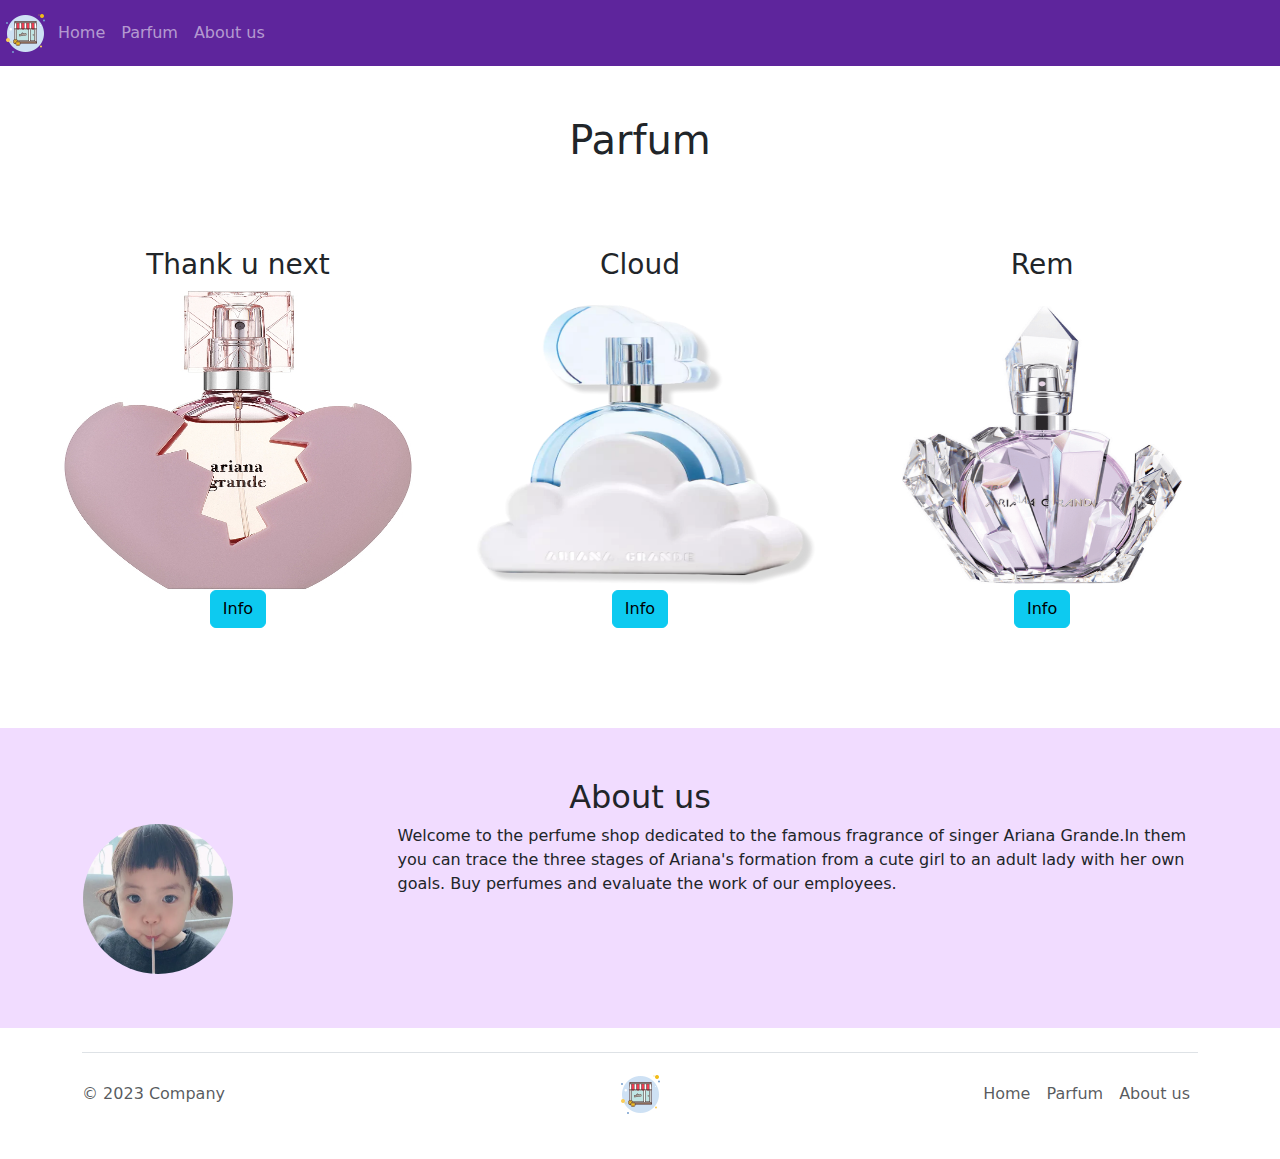
<file: web assignment/index.html>
<html lang="en">
  <head>
    <meta charset="UTF-8" />
    <link rel="shortcut icon" href="images/fav_icon.png">
    <meta name="viewport" content="width=device-width, initial-scale=1.0"/>
    <title>Parfum</title>
    <link rel="stylesheet" href="css/styles.css">
    <link href="https://cdn.jsdelivr.net/npm/bootstrap@5.2.3/dist/css/bootstrap.min.css" rel="stylesheet">
  </head>
  <body>
 <header> 
 <nav class="navbar navbar-expand-lg navbar-dark" style="background-color: #5e259c;">
  <img src="images/fav_icon.png" class="mainicon">
  <button class="navbar-toggler" type="button" data-toggle="collapse" data-target="#navbarNav" aria-controls="navbarNav" aria-expanded="false" aria-label="Toggle navigation">
    <span class="navbar-toggler-icon"></span>
  </button>
  <div class="collapse navbar-collapse" id="navbarNav">
    <ul class="navbar-nav">
      <li class="nav-item active">
        <a class="nav-link" href="#">Home<span class="sr-only"></span></a>
      </li>
      <li class="nav-item">
        <a class="nav-link" href="#">Parfum</a>
      </li>
      <li class="nav-item">
        <a class="nav-link" href="#about">About us</a>
      </li>
    
    </ul>
  </div>
</nav>
    </header>

    <main class="main">
      <section class="main-section-text">
        <h1 id="Products">Parfum</h1>
      </section>
      
      <section class="main-section-features">
   <div class="container-text-center">
      <div class="row"> 
      <div class="col">
      <h3>Thank u next</h3>
      <img id="id1" src="images/parfum1.jpg"/>
      <a href="info2.html" type="button" class="btn btn-info">Info</a>
    </div>
    <div class="col">
      <h3>Cloud</h3>
      <img id="Alien" src="images/parfum.jpg"/>
      <a href="info.html" type="button" class="btn btn-info">Info</a>
      
    </div>
    <div class="col">
      <h3>Rem</h3>
    
      <img id="id2" src="images/parfum2.jpg"/>
      <a href="info3.html" type="button" class="btn btn-info">Info</a>
      
    </div>
   
    </div>
  </div>
      </section>

    </main>

    <section class="section-info">
      <h2 id="about">About us</h2>
      <div class="section-info-div">
        <img src="images/me.png" alt="me" height="150px" width="150px"/>
        <div class="section-info-text">
          Welcome to the perfume shop dedicated to the famous fragrance of singer Ariana Grande.In them you can trace the three stages of Ariana's formation from a cute girl to an adult lady with her own goals. Buy perfumes and evaluate the work of our employees.
        </div>
      </div>
    </section>

    <div class="container">
  <footer  class="d-flex flex-wrap justify-content-between align-items-center py-3 my-4 border-top">
    <p class="col-md-4 mb-0 text-muted">© 2023 Company</p>

    
      <a href="#"><img src="images/fav_icon.png">
    </a>

    <ul class="nav col-md-4 justify-content-end">
      <li class="nav-item"><a href="#" class="nav-link px-2 text-muted">Home</a></li>
      <li class="nav-item"><a href="index.html#Products" class="nav-link px-2 text-muted">Parfum</a></li>
      <li class="nav-item"><a href="index.html#about" class="nav-link px-2 text-muted">About us</a></li>
    </ul>
  </footer>
</div>
  </body>
</html>
</file>
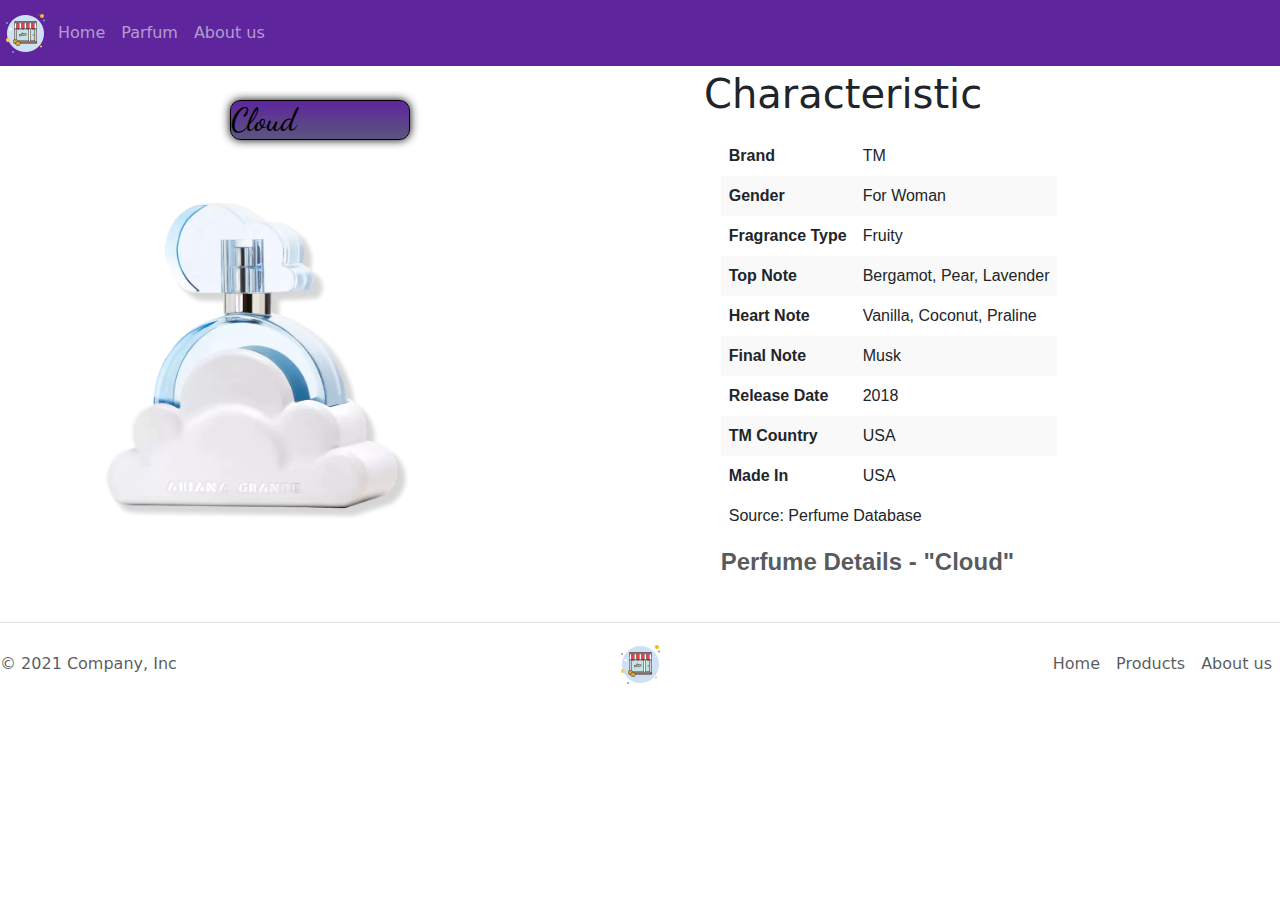
<file: web assignment/info.html>
<!DOCTYPE html>
<html lang="en">
  <head>
    <link rel="shortcut icon" href="images/fav_icon.png">
    <link rel="preconnect" href="https://fonts.googleapis.com">
    <link rel="preconnect" href="https://fonts.gstatic.com" crossorigin>
    <link href="https://fonts.googleapis.com/css2?family=Pathway+Extreme:ital,wght@1,200&display=swap" rel="stylesheet">
    <link rel="preconnect" href="https://fonts.googleapis.com">
    <link rel="preconnect" href="https://fonts.gstatic.com" crossorigin>
    <link href="https://fonts.googleapis.com/css2?family=Dancing+Script&display=swap" rel="stylesheet">
    <meta charset="UTF-8"/>
    <meta name="viewport" content="width=device-width, initial-scale=1.0" />
    <title>Cloud</title>
    <link rel="stylesheet" href="css/info.css">
    <link href="https://cdn.jsdelivr.net/npm/bootstrap@5.2.3/dist/css/bootstrap.min.css" rel="stylesheet">
  </head>
  <body>
 <header>
  <nav class="navbar navbar-expand-lg navbar-dark" style="background-color: #5e259c;">
  <img src="images/fav_icon.png" class="mainicon">
  <button class="navbar-toggler" type="button" data-toggle="collapse" data-target="#navbarNav" aria-controls="navbarNav" aria-expanded="false" aria-label="Toggle navigation">
    <span class="navbar-toggler-icon"></span>
  </button>
  <div class="collapse navbar-collapse" id="navbarNav">
    <ul class="navbar-nav">
      <li class="nav-item active">
        <a class="nav-link" href="index.html">Home <span class="sr-only"></span></a>
      </li>
      <li class="nav-item">
        <a class="nav-link" href="#">Parfum</a>
      </li>
      <li class="nav-item">
        <a class="nav-link" href="#">About us</a>
      </li>
    
    </ul>
    </header>
   <h2 id="icons3">Cloud</h2>
    <h1 id="id1">Characteristic</h1>
    <div class="container">
      <div id="id3">
    
    <img class="images" id="cloud" src="images/parfum.jpg">
    </div>
    <div id="table">
 <table>
  <caption>Perfume Details - "Cloud"</caption>
  <tbody class="body">
    <tr>
      <td><strong>Brand</strong></td>
      <td>TM</td>
    </tr>
    <tr>
      <td><strong>Gender</strong></td>
      <td>For Woman</td>
    </tr>
    <tr>
      <td><strong>Fragrance Type</strong></td>
      <td>Fruity</td>
    </tr>
    <tr>
      <td><strong>Top Note</strong></td>
      <td>Bergamot, Pear, Lavender</td>
    </tr>
    <tr>
      <td><strong>Heart Note</strong></td>
      <td>Vanilla, Coconut, Praline</td>
    </tr>
    <tr>
      <td><strong>Final Note</strong></td>
      <td>Musk</td>
    </tr>
    <tr>
      <td><strong>Release Date</strong></td>
      <td>2018</td>
    </tr>
    <tr>
      <td><strong>TM Country</strong></td>
      <td>USA</td>
    </tr>
    <tr>
      <td><strong>Made In</strong></td>
      <td>USA</td>
    </tr>
  </tbody>
  <tfoot>
    <tr class="footer">
      <td colspan="2">Source: Perfume Database</td>
    </tr>
  </tfoot>
</table>
</div>
</div>
<div class="container1">
  <footer class="d-flex flex-wrap justify-content-between align-items-center py-3 my-4 border-top">
    <p class="col-md-4 mb-0 text-muted">© 2021 Company, Inc</p>

    
      <a href="#"><img src="images/fav_icon.png">
    </a>

    <ul class="nav col-md-4 justify-content-end">
      <li class="nav-item"><a href="index.html" class="nav-link px-2 text-muted">Home</a></li>
      <li class="nav-item"><a href="index.html#Products" class="nav-link px-2 text-muted">Products</a></li>
      <li class="nav-item"><a href="index.html#about" class="nav-link px-2 text-muted">About us</a></li>
    </ul>
  </footer>
  </body>
  </html>
</file>
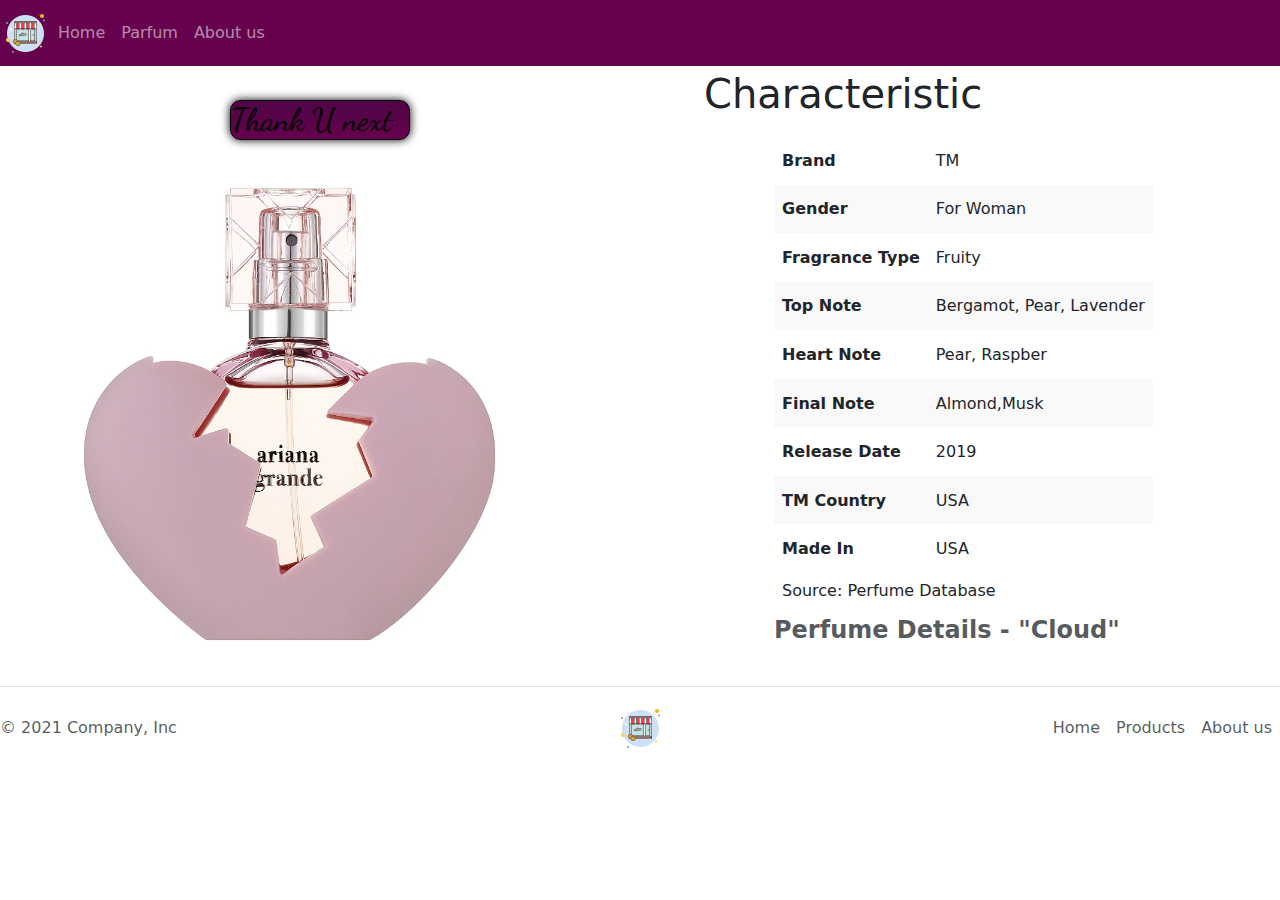
<file: web assignment/info2.html>
<html lang="en">
  <head>
    <link rel="shortcut icon" href="images/fav_icon.png">
    <link rel="preconnect" href="https://fonts.googleapis.com">
    <link rel="preconnect" href="https://fonts.gstatic.com" crossorigin>
    <link href="https://fonts.googleapis.com/css2?family=Pathway+Extreme:ital,wght@1,200&display=swap" rel="stylesheet">
    <link rel="preconnect" href="https://fonts.googleapis.com">
    <link rel="preconnect" href="https://fonts.gstatic.com" crossorigin>
    <link href="https://fonts.googleapis.com/css2?family=Dancing+Script&display=swap" rel="stylesheet">
    <meta charset="UTF-8"/>
    <meta name="viewport" content="width=device-width, initial-scale=1.0" />
    <title>Thank U next</title>
    <link rel="stylesheet" href="css/info.css">
    <link href="https://cdn.jsdelivr.net/npm/bootstrap@5.2.3/dist/css/bootstrap.min.css" rel="stylesheet">
  </head>
  <body>
 <header>
  <nav class="navbar navbar-expand-lg navbar-dark" style="background-color: #66014e;">
  <img src="images/fav_icon.png" class="mainicon">
  <button class="navbar-toggler" type="button" data-toggle="collapse" data-target="#navbarNav" aria-controls="navbarNav" aria-expanded="false" aria-label="Toggle navigation">
    <span class="navbar-toggler-icon"></span>
  </button>
  <div class="collapse navbar-collapse" id="navbarNav">
    <ul class="navbar-nav">
      <li class="nav-item active">
        <a class="nav-link" href="index.html">Home <span class="sr-only"></span></a>
      </li>
      <li class="nav-item">
        <a class="nav-link" href="#">Parfum</a>
      </li>
      <li class="nav-item">
        <a class="nav-link" href="#">About us</a>
      </li>
    
    </ul>
    </header>
   <h2 id="icons2">Thank U next</h2>
    <h1 id="id1">Characteristic</h1>
    <div class="container">
      <div id="id3">
    
    <img  class="images" src="images/parfum1.jpg">
    </div>
     <table>
  <caption>Perfume Details - "Cloud"</caption>
  <tbody class="body">
    <tr>
      <td><strong>Brand</strong></td>
      <td>TM</td>
    </tr>
    <tr>
      <td><strong>Gender</strong></td>
      <td>For Woman</td>
    </tr>
    <tr>
      <td><strong>Fragrance Type</strong></td>
      <td>Fruity</td>
    </tr>
    <tr>
      <td><strong>Top Note</strong></td>
      <td>Bergamot, Pear, Lavender</td>
    </tr>
    <tr>
      <td><strong>Heart Note</strong></td>
      <td>Pear, Raspber</td>
    </tr>
    <tr>
      <td><strong>Final Note</strong></td>
      <td>Almond,Musk</td>
    </tr>
    <tr>
      <td><strong>Release Date</strong></td>
      <td>2019</td>
    </tr>
    <tr>
      <td><strong>TM Country</strong></td>
      <td>USA</td>
    </tr>
    <tr>
      <td><strong>Made In</strong></td>
      <td>USA</td>
    </tr>
  </tbody>
  <tfoot>
    <tr class="footer">
      <td colspan="2">Source: Perfume Database</td>
    </tr>
  </tfoot>
</table>
</div>
</div>
</div>
</div>
<div class="container1">
  <footer class="d-flex flex-wrap justify-content-between align-items-center py-3 my-4 border-top">
    <p class="col-md-4 mb-0 text-muted">© 2021 Company, Inc</p>

    
      <a href="#"><img src="images/fav_icon.png">
    </a>

    <ul class="nav col-md-4 justify-content-end">
      <li class="nav-item"><a href="index.html" class="nav-link px-2 text-muted">Home</a></li>
      <li class="nav-item"><a href="index.html#Products" class="nav-link px-2 text-muted">Products</a></li>
      <li class="nav-item"><a href="index.html#about" class="nav-link px-2 text-muted">About us</a></li>
    </ul>
  </footer>
  </body>
  </html>
</file>
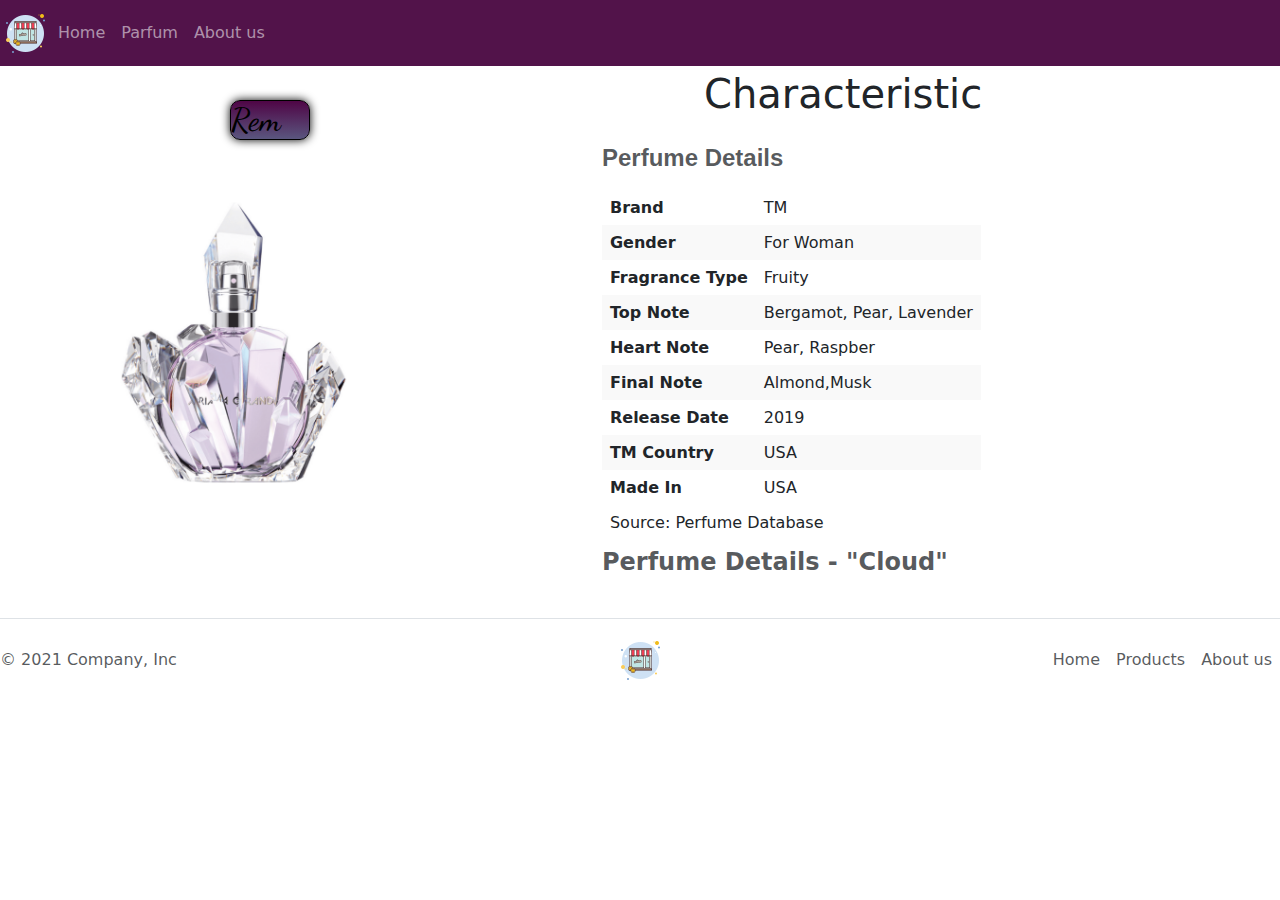
<file: web assignment/info3.html>
<html lang="en">
  <head>
    <link rel="shortcut icon" href="images/fav_icon.png">
    <link rel="preconnect" href="https://fonts.googleapis.com">
    <link rel="preconnect" href="https://fonts.gstatic.com" crossorigin>
    <link href="https://fonts.googleapis.com/css2?family=Pathway+Extreme:ital,wght@1,200&display=swap" rel="stylesheet">
    <link rel="preconnect" href="https://fonts.googleapis.com">
    <link rel="preconnect" href="https://fonts.gstatic.com" crossorigin>
    <link href="https://fonts.googleapis.com/css2?family=Dancing+Script&display=swap" rel="stylesheet">
    <meta charset="UTF-8"/>
    <meta name="viewport" content="width=device-width, initial-scale=1.0" />
    <title>Rem</title>
    <link rel="stylesheet" href="css/info.css">
    <link href="https://cdn.jsdelivr.net/npm/bootstrap@5.2.3/dist/css/bootstrap.min.css" rel="stylesheet">
  </head>
  <body>
 <header>
  <nav class="navbar navbar-expand-lg navbar-dark" style="background-color: #52134a;">
  <img src="images/fav_icon.png" class="mainicon">
  <button class="navbar-toggler" type="button" data-toggle="collapse" data-target="#navbarNav" aria-controls="navbarNav" aria-expanded="false" aria-label="Toggle navigation">
    <span class="navbar-toggler-icon"></span>
  </button>
  <div class="collapse navbar-collapse" id="navbarNav">
    <ul class="navbar-nav">
      <li class="nav-item active">
        <a class="nav-link" href="index.html">Home <span class="sr-only"></span></a>
      </li>
      <li class="nav-item">
        <a class="nav-link" href="#">Parfum</a>
      </li>
      <li class="nav-item">
        <a class="nav-link" href="#">About us</a>
      </li>
    
    </ul>
    </header>
   <h2 id="icons">Rem</h2>
    <h1 id="id1">Characteristic</h1>
    <div class="container">
      <div id="id3">
    
    <img class="images" id="rem" src="images/parfum2.jpg">
    </div>
    <div id="id2">
   <table id="table2">
  <caption>Perfume Details</caption>
  <div id="table2">
  <table>
  <caption>Perfume Details - "Cloud"</caption>
  <tbody class="body">
    <tr>
      <td><strong>Brand</strong></td>
      <td>TM</td>
    </tr>
    <tr>
      <td><strong>Gender</strong></td>
      <td>For Woman</td>
    </tr>
    <tr>
      <td><strong>Fragrance Type</strong></td>
      <td>Fruity</td>
    </tr>
    <tr>
      <td><strong>Top Note</strong></td>
      <td>Bergamot, Pear, Lavender</td>
    </tr>
    <tr>
      <td><strong>Heart Note</strong></td>
      <td>Pear, Raspber</td>
    </tr>
    <tr>
      <td><strong>Final Note</strong></td>
      <td>Almond,Musk</td>
    </tr>
    <tr>
      <td><strong>Release Date</strong></td>
      <td>2019</td>
    </tr>
    <tr>
      <td><strong>TM Country</strong></td>
      <td>USA</td>
    </tr>
    <tr>
      <td><strong>Made In</strong></td>
      <td>USA</td>
    </tr>
  </tbody>
  <tfoot>
    <tr class="footer">
      <td colspan="2">Source: Perfume Database</td>
    </tr>
  </tfoot>
</table>
</div>
</div>
</div>
<div class="container1">
  <footer class="d-flex flex-wrap justify-content-between align-items-center py-3 my-4 border-top">
    <p class="col-md-4 mb-0 text-muted">© 2021 Company, Inc</p>

    
      <a href="#"><img src="images/fav_icon.png">
    </a>

    <ul class="nav col-md-4 justify-content-end">
      <li class="nav-item"><a href="index.html" class="nav-link px-2 text-muted">Home</a></li>
      <li class="nav-item"><a href="index.html#Products" class="nav-link px-2 text-muted">Products</a></li>
      <li class="nav-item"><a href="index.html#about" class="nav-link px-2 text-muted">About us</a></li>
    </ul>
  </footer>
  </body>
  </html>
</file>
<file: web assignment/css/styles.css>
.mainicon{
    width: 50px;
}
.main-section-text {
    width: 100%;
    height: 100px;
    text-align: center;
    margin-top: 50px;
}

.main-section-features {
    text-align: center;
    width: 100%;
    margin-top: 2em;
    display: flex;
    justify-content: space-around;

}

.main-section-features img {
    width: 100%;
}

.section-info {
    background-color: #f1dcff;
    height: 300px;
    padding-top: 50px;
    margin-top: 100px;
}

.section-info h2 {
    text-align: center;
}

.section-info-div {
    justify-content: space-around;
    display: flex;
}

.section-info img {
    border-radius: 100%;
}

.section-info-text {
    width: 800px;
}


#id1 {
    width: 350px;
    height: 300px;
}
#id2{
    height: 300px;
}
#Alien {
    height: 300px;
}
</file>
<file: web assignment/css/info.css>
.mainicon{
    width: 50px;
}
.images {
	width: 60%;
	margin-top: 50px;
}
.container{
	margin-top: 70px;
	display: flex;

}
#id2{
	margin-left: 15px;
}
#id3{
	margin-bottom: 20px;
}
#id1{
	position: absolute;
	top: 70px;
	left: 55%;
}
#icons{
		color:black;
  background: linear-gradient(#4f0546, #5a567f);
  box-shadow: 0 0 10px ; 
	width: 80px;
	border-radius: 10px;
	border: 1px solid black;
  position: absolute;
  left: 230px;
  top: 100px;
  font-family: 'Dancing Script', cursive;
}
#Magic {
  width: 600px;
}
#table{

  z-index: 1;
  margin-left: 300px;
  width: 100%;
  border-collapse: collapse;
  font-family: Arial, sans-serif;
}

th, td {
  border: 1px solid #ddd;
  padding: 8px;
  text-align: left;
}

th {
  background-color: #f2f2f2;
}


caption {
  font-size: 24px;
  font-weight: bold;
  margin-bottom: 10px;
}


.header {
  background-color: #f2f2f2;
  padding: 20px;
  text-align: center;
}


.footer {
  background-color: #f2f2f2;
  padding: 10px;
  text-align: right;
}


.body {
  padding: 10px;
}


tr:nth-child(even) {
  background-color: #f9f9f9;
}


tr:nth-child(odd) {
  background-color: #ffffff;
}


tr:hover {
  background-color: #f5f5f5;
}
#rem {
  z-index: 0;
}
#icons2{
  color:black;
  background: linear-gradient(#4f0546, #66014e);
  box-shadow: 0 0 10px ; 
  width: 180px;
  border-radius: 10px;
  border: 1px solid black;
  position: absolute;
  left: 230px;
  top: 100px;
  font-family: 'Dancing Script', cursive;
}

#icons3{
  color:black;
  background: linear-gradient(#5e259c, #5a567f);
  box-shadow: 0 0 10px ; 
  width: 180px;
  border-radius: 10px;
  border: 1px solid black;
  position: absolute;
  left: 230px;
  top: 100px;
  font-family: 'Dancing Script', cursive;
}
#cloud{
  width: 100%;

}
#table2{
   z-index: 1;
  margin-right: 500px;
  width: 100%;
  border-collapse: collapse;
  font-family: Arial, sans-serif;

}
</file>
